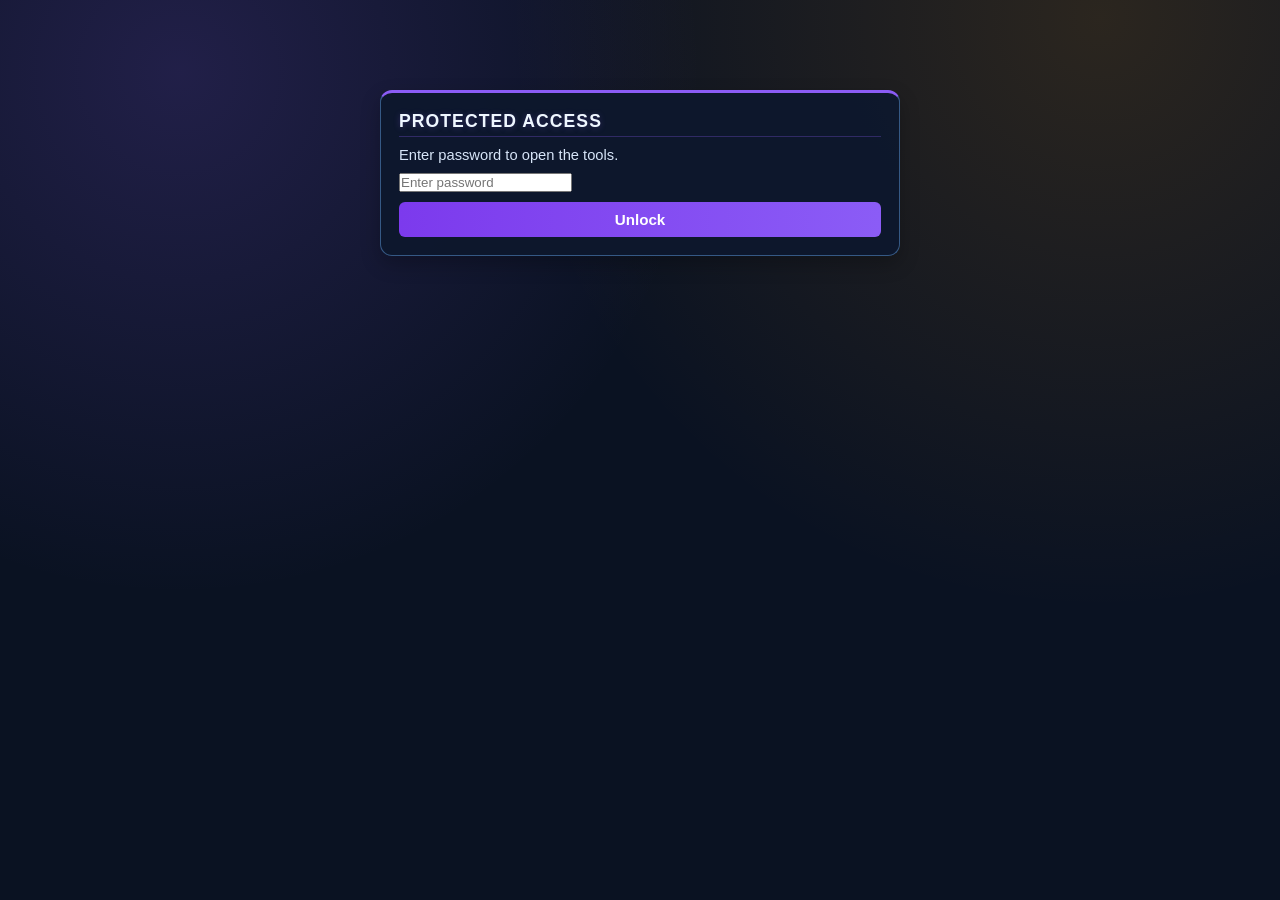
<file: index.html>
<!DOCTYPE html>
<html lang="en">
<head>
  <meta charset="UTF-8" />
  <meta name="viewport" content="width=device-width, initial-scale=1.0" />
  <title>Odds Converter</title>
  <link rel="stylesheet" href="popup.css" />
</head>
<body>
  <section id="auth-gate" class="auth-gate">
    <div class="auth-card">
      <h2>Protected Access</h2>
      <p>Enter password to open the tools.</p>
      <div class="input-row">
        <input type="password" id="access-password" placeholder="Enter password" />
      </div>
      <button id="unlock-btn" type="button">Unlock</button>
      <p class="error" id="unlock-error" hidden></p>
    </div>
  </section>

  <div class="container hidden" id="app-root">
    <header class="hero">
      <p class="eyebrow">Sports Odds Toolkit</p>
      <h1>Odds Converter</h1>
      <div class="tool-switcher">
        <label for="tool-selector">Tool</label>
        <select id="tool-selector" aria-label="Select tool">
          <option value="market">On-Site Price to 100% (Pricing)</option>
          <option value="prob">Probability to Price</option>
          <option value="price">Price to Probability</option>
          <option value="display">Odds Display Converter</option>
        </select>
      </div>
    </header>

    <main class="grid">
      <section class="card tool-panel" id="tool-prob" data-tool="prob">
        <div class="card-head">
          <h2>Probability to Price</h2>
          <select id="prob-format" class="compact-select" aria-label="Probability input format">
            <option value="percent">Percent</option>
            <option value="decimal">Decimal</option>
          </select>
        </div>
        <div class="input-row">
          <input type="number" id="prob-input" placeholder="Enter probability" min="0.01" max="99.99" step="0.01" />
        </div>
        <button id="prob-btn">Convert</button>
        <div class="results" id="prob-results" hidden>
          <div class="result-row"><span class="label">Decimal</span><span class="value" id="res-decimal"></span></div>
          <div class="result-row"><span class="label">Fractional</span><span class="value" id="res-fractional"></span></div>
          <div class="result-row"><span class="label">American</span><span class="value" id="res-american"></span></div>
        </div>
        <button id="prob-copy-btn" class="copy-btn hidden">Copy</button>
        <p class="error" id="prob-error" hidden></p>
      </section>

      <section class="card tool-panel" id="tool-price" data-tool="price">
        <div class="card-head">
          <h2>Price to Probability</h2>
        </div>
        <div class="input-row">
          <input type="text" id="price-input" placeholder="Enter decimal, fractional, or American odds." />
        </div>
        <button id="price-btn">Convert</button>
        <div class="results" id="price-results" hidden>
          <div class="result-row"><span class="label">Implied Probability</span><span class="value" id="res-prob"></span></div>
        </div>
        <button id="price-copy-btn" class="copy-btn hidden">Copy</button>
        <p class="error" id="price-error" hidden></p>
      </section>

      <section class="card card-wide tool-panel" id="tool-market" data-tool="market">
        <div class="card-head">
          <div class="title-controls">
            <h2 id="market-title">On-Site Price to 100% (Pricing)</h2>
            <button id="market-flip-btn" class="compact-icon-btn" type="button" aria-label="Flip conversion direction">&#8646;</button>
          </div>
        </div>
        <div class="input-row">
          <input type="text" id="market-input" placeholder="Enter decimal, fractional, or American odds." />
        </div>
        <button id="market-btn">Remove Margin</button>
        <div class="results" id="market-summary" hidden>
          <div class="result-row"><span class="label" id="market-prob-label">100% Probability</span><span class="value" id="res-fair-prob"></span></div>
          <div class="result-row"><span class="label" id="market-price-label">100% Price</span><span class="value" id="res-fair-price"></span></div>
        </div>
        <button id="market-copy-btn" class="copy-btn hidden">Copy</button>
        <p class="error" id="market-error" hidden></p>
      </section>

      <section class="card card-wide tool-panel" id="tool-display" data-tool="display">
        <div class="card-head">
          <h2>Odds Display Converter</h2>
        </div>
        <div class="input-row">
          <input type="text" id="display-input" placeholder="Enter decimal, fractional, or American odds." />
        </div>
        <button id="display-btn">Convert</button>
        <div class="results" id="display-results" hidden>
          <div class="result-row"><span class="label">Decimal</span><span class="value" id="res-display-decimal"></span></div>
          <div class="result-row"><span class="label">Fractional</span><span class="value" id="res-display-fractional"></span></div>
          <div class="result-row"><span class="label">American</span><span class="value" id="res-display-american"></span></div>
        </div>
        <button id="display-copy-btn" class="copy-btn hidden">Copy</button>
        <p class="error" id="display-error" hidden></p>
      </section>
    </main>
  </div>
  <script src="popup.js"></script>
</body>
</html>
</file>
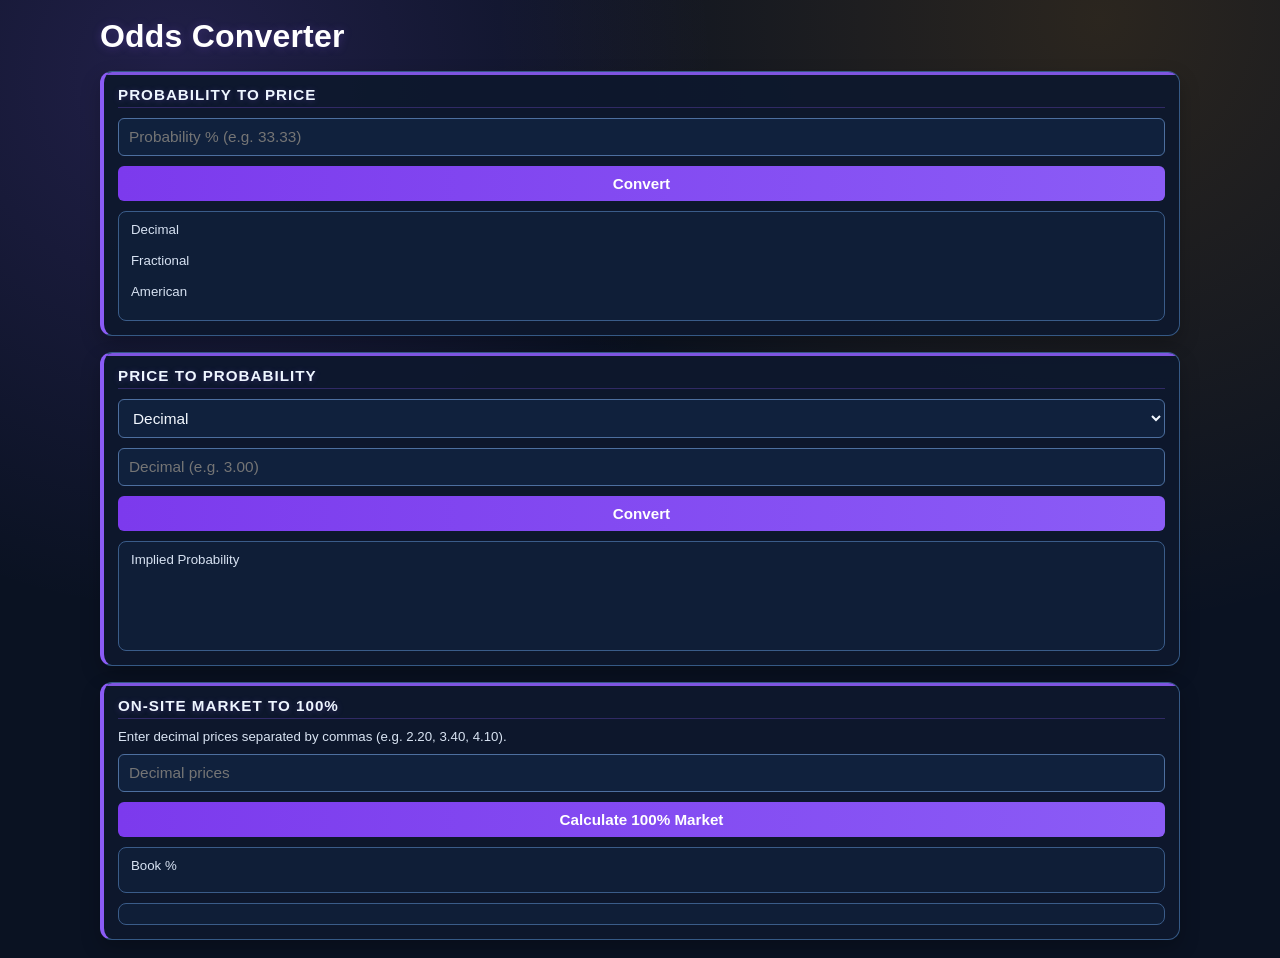
<file: popup.html>
<!DOCTYPE html>
<html lang="en">
<head>
  <meta charset="UTF-8" />
  <meta name="viewport" content="width=device-width, initial-scale=1.0" />
  <title>Odds Converter</title>
  <link rel="stylesheet" href="popup.css" />
</head>
<body>
  <div class="container">
    <h1>Odds Converter</h1>
    <section class="card">
      <h2>Probability to Price</h2>
      <div class="input-row">
        <input type="number" id="prob-input" placeholder="Probability % (e.g. 33.33)" min="0.01" max="99.99" step="0.01" />
      </div>
      <button id="prob-btn">Convert</button>
      <div class="results" id="prob-results" hidden>
        <div class="result-row"><span class="label">Decimal</span><span class="value" id="res-decimal"></span></div>
        <div class="result-row"><span class="label">Fractional</span><span class="value" id="res-fractional"></span></div>
        <div class="result-row"><span class="label">American</span><span class="value" id="res-american"></span></div>
      </div>
      <p class="error" id="prob-error" hidden></p>
    </section>

    <section class="card">
      <h2>Price to Probability</h2>
      <div class="input-row">
        <select id="price-format">
          <option value="decimal">Decimal</option>
          <option value="fractional">Fractional</option>
          <option value="american">American</option>
        </select>
      </div>
      <div class="input-row" id="price-input-wrap">
        <input type="number" id="price-decimal" placeholder="Decimal (e.g. 3.00)" step="0.01" />
      </div>
      <div class="input-row hidden" id="price-frac-wrap">
        <input type="number" id="price-frac-num" placeholder="Numerator" step="1" class="frac" />
        <span class="unit">/</span>
        <input type="number" id="price-frac-den" placeholder="Denominator" step="1" class="frac" />
      </div>
      <div class="input-row hidden" id="price-amer-wrap">
        <input type="number" id="price-american" placeholder="American (e.g. +200 or -150)" step="1" />
      </div>
      <button id="price-btn">Convert</button>
      <div class="results" id="price-results" hidden>
        <div class="result-row"><span class="label">Implied Probability</span><span class="value" id="res-prob"></span></div>
      </div>
      <p class="error" id="price-error" hidden></p>
    </section>

    <section class="card">
      <h2>On-Site Market to 100%</h2>
      <p class="hint">Enter decimal prices separated by commas (e.g. 2.20, 3.40, 4.10).</p>
      <div class="input-row">
        <input type="text" id="market-input" placeholder="Decimal prices" />
      </div>
      <button id="market-btn">Calculate 100% Market</button>
      <div class="results" id="market-summary" hidden>
        <div class="result-row"><span class="label">Book %</span><span class="value" id="res-book-percent"></span></div>
      </div>
      <div class="results market-results" id="market-results" hidden></div>
      <p class="error" id="market-error" hidden></p>
    </section>
  </div>
  <script src="popup.js"></script>
</body>
</html>
</file>
<file: popup.css>
* {
  box-sizing: border-box;
  margin: 0;
  padding: 0;
}

:root {
  --accent-primary: #8b5cf6;
  --accent-primary-strong: #7c3aed;
  --accent-secondary: #f59e0b;
  --accent-focus: #a78bfa;
}

body {
  font-family: "Segoe UI", "Trebuchet MS", "Helvetica Neue", sans-serif;
  background:
    radial-gradient(circle at 14% 8%, rgba(139, 92, 246, 0.18) 0, rgba(139, 92, 246, 0) 38%),
    radial-gradient(circle at 86% 2%, rgba(245, 158, 11, 0.14) 0, rgba(245, 158, 11, 0) 42%),
    #0a1222;
  color: #eaf3ff;
  min-height: 100vh;
  padding: 18px;
}

.container {
  width: 100%;
  max-width: 1080px;
  margin: 0 auto;
  display: flex;
  flex-direction: column;
  gap: 16px;
}

.auth-gate {
  width: 100%;
  max-width: 520px;
  margin: 8vh auto 0;
}

.auth-card {
  background: rgba(13, 24, 45, 0.95);
  border: 1px solid #355985;
  border-top: 3px solid var(--accent-primary);
  border-radius: 12px;
  padding: 18px;
  box-shadow: 0 8px 20px rgba(0, 0, 0, 0.24);
  display: flex;
  flex-direction: column;
  gap: 10px;
}

.auth-card h2 {
  font-size: 1.1rem;
  font-weight: 800;
  text-transform: uppercase;
  letter-spacing: 0.06em;
  color: #eef6ff;
  border-bottom: 1px solid rgba(139, 92, 246, 0.28);
  padding-bottom: 4px;
}

.auth-card p {
  color: #d7e5f8;
  font-size: 0.92rem;
}

#unlock-btn {
  background: linear-gradient(90deg, var(--accent-primary-strong), var(--accent-primary));
  border: none;
  border-radius: 6px;
  color: #fff;
  cursor: pointer;
  font-size: 0.95rem;
  font-weight: 700;
  padding: 9px;
  width: 100%;
}

#unlock-btn:hover {
  filter: brightness(1.08);
}

.hero {
  background: rgba(12, 22, 41, 0.92);
  border: 1px solid #365886;
  border-top: 3px solid var(--accent-primary);
  border-radius: 14px;
  padding: 14px 16px;
  box-shadow: 0 8px 24px rgba(0, 0, 0, 0.28);
}

.tool-switcher {
  margin-top: 12px;
  display: flex;
  align-items: center;
  gap: 10px;
  max-width: 360px;
}

.tool-switcher label {
  font-size: 0.84rem;
  color: #c8d9ef;
  font-weight: 700;
  text-transform: uppercase;
  letter-spacing: 0.06em;
}

.tool-switcher select {
  background: #10213d;
  border: 1px solid #4d6f9f;
  border-radius: 6px;
  color: #f3f8ff;
  font-size: 0.92rem;
  padding: 8px 10px;
}

.eyebrow {
  font-size: 0.76rem;
  text-transform: uppercase;
  letter-spacing: 0.18em;
  color: #fbbf24;
  margin-bottom: 4px;
}

h1 {
  color: #ffffff;
  letter-spacing: 0.2px;
  text-shadow: 0 1px 10px rgba(139, 92, 246, 0.28);
}

.subhead {
  margin-top: 8px;
  font-size: 0.98rem;
  color: #d7e5f8;
  line-height: 1.4;
}

.grid {
  display: grid;
  grid-template-columns: repeat(2, minmax(0, 1fr));
  gap: 14px;
  align-items: stretch;
}

.card {
  --accent-soft: rgba(139, 92, 246, 0.28);
  --btn-start: var(--accent-primary-strong);
  --btn-end: var(--accent-primary);
  background: rgba(13, 24, 45, 0.94);
  border: 1px solid #355985;
  border-left: 4px solid var(--accent-primary);
  border-radius: 12px;
  padding: 14px;
  display: flex;
  flex-direction: column;
  gap: 10px;
  min-height: 100%;
  box-shadow: 0 8px 20px rgba(0, 0, 0, 0.24);
  position: relative;
  overflow: hidden;
}

.card::before {
  content: "";
  position: absolute;
  left: 0;
  top: 0;
  right: 0;
  height: 3px;
  background: var(--accent-primary);
  opacity: 0.9;
}

.card-wide {
  grid-column: 1 / -1;
}

.card-head {
  display: flex;
  align-items: center;
  justify-content: space-between;
  gap: 10px;
  min-height: 40px;
}

.title-controls {
  display: flex;
  align-items: center;
  gap: 8px;
}

.head-controls {
  display: flex;
  gap: 8px;
}

.compact-icon-btn {
  width: 34px;
  height: 34px;
  border: 1px solid #4d6f9f;
  border-radius: 6px;
  background: #10213d;
  color: #f3f8ff;
  cursor: pointer;
  font-size: 1rem;
  line-height: 1;
  font-weight: 700;
}

.compact-icon-btn:hover {
  border-color: var(--accent-secondary);
}

.compact-icon-btn:focus {
  outline: none;
  border-color: var(--accent-focus);
  box-shadow: 0 0 0 1px rgba(167, 139, 250, 0.35);
}

h2 {
  font-size: 0.95rem;
  font-weight: 800;
  text-transform: uppercase;
  letter-spacing: 1px;
  color: #eef6ff;
  padding-bottom: 4px;
  border-bottom: 1px solid var(--accent-soft);
  text-shadow: 0 1px 6px rgba(139, 92, 246, 0.28);
}

.compact-select {
  flex: 0 0 auto;
  width: 120px;
  font-size: 0.85rem;
  padding: 7px 8px;
}

.head-controls .compact-select {
  width: 112px;
}

.input-row {
  display: flex;
  align-items: center;
  gap: 8px;
}

input[type="number"],
input[type="text"],
select,
textarea {
  flex: 1;
  background: #10213d;
  border: 1px solid #4d6f9f;
  border-radius: 6px;
  color: #f3f8ff;
  font-size: 0.96rem;
  padding: 9px 10px;
  outline: none;
}

input[type="number"] {
  -moz-appearance: textfield;
}

input[type="number"]::-webkit-inner-spin-button,
input[type="number"]::-webkit-outer-spin-button {
  -webkit-appearance: none;
}

select {
  cursor: pointer;
}

textarea {
  resize: vertical;
  min-height: 72px;
  font-family: inherit;
}

input[type="number"]:focus,
input[type="text"]:focus,
select:focus,
textarea:focus {
  border-color: var(--accent-focus);
  box-shadow: 0 0 0 1px rgba(167, 139, 250, 0.35);
}

input.frac {
  max-width: 78px;
}

.unit {
  font-size: 0.9rem;
  color: #c6d4e8;
  font-weight: 700;
}

button#prob-btn,
button#price-btn,
button#market-btn,
button#display-btn {
  background: linear-gradient(90deg, var(--btn-start), var(--btn-end));
  border: none;
  border-radius: 6px;
  color: #fff;
  cursor: pointer;
  font-size: 0.95rem;
  font-weight: 700;
  padding: 9px;
  width: 100%;
}

button#prob-btn:hover,
button#price-btn:hover,
button#market-btn:hover,
button#display-btn:hover {
  filter: brightness(1.08);
}

.copy-btn {
  background: transparent;
  border: 1px solid #4f6e98;
  border-radius: 6px;
  color: #d8e5f5;
  cursor: pointer;
  font-size: 0.82rem;
  font-weight: 700;
  padding: 8px;
  width: 100%;
}

.copy-btn:hover {
  border-color: var(--accent-secondary);
  color: #f3f8ff;
}

.results {
  background: #0f1e37;
  border: 1px solid #3a5c89;
  border-radius: 8px;
  padding: 10px 12px;
  display: flex;
  flex-direction: column;
  gap: 7px;
}

#prob-results,
#price-results {
  min-height: 110px;
}

.result-row {
  display: flex;
  justify-content: space-between;
  align-items: baseline;
  gap: 12px;
  min-height: 24px;
}

.label {
  font-size: 0.83rem;
  color: #d7e2f2;
}

.value {
  font-size: 1rem;
  font-weight: 800;
  color: #fde68a;
  text-align: right;
}

.hint {
  color: #d9e4f3;
  font-size: 0.83rem;
}

.error {
  color: #f87171;
  font-size: 0.84rem;
}

.hidden {
  display: none !important;
}

@media (max-width: 900px) {
  .grid {
    grid-template-columns: 1fr;
  }
}

@media (max-width: 640px) {
  body {
    padding: 10px;
  }

  .container {
    padding: 4px;
  }

  h1 {
    font-size: 1.6rem;
  }

  .tool-switcher {
    max-width: 100%;
  }
}
</file>
